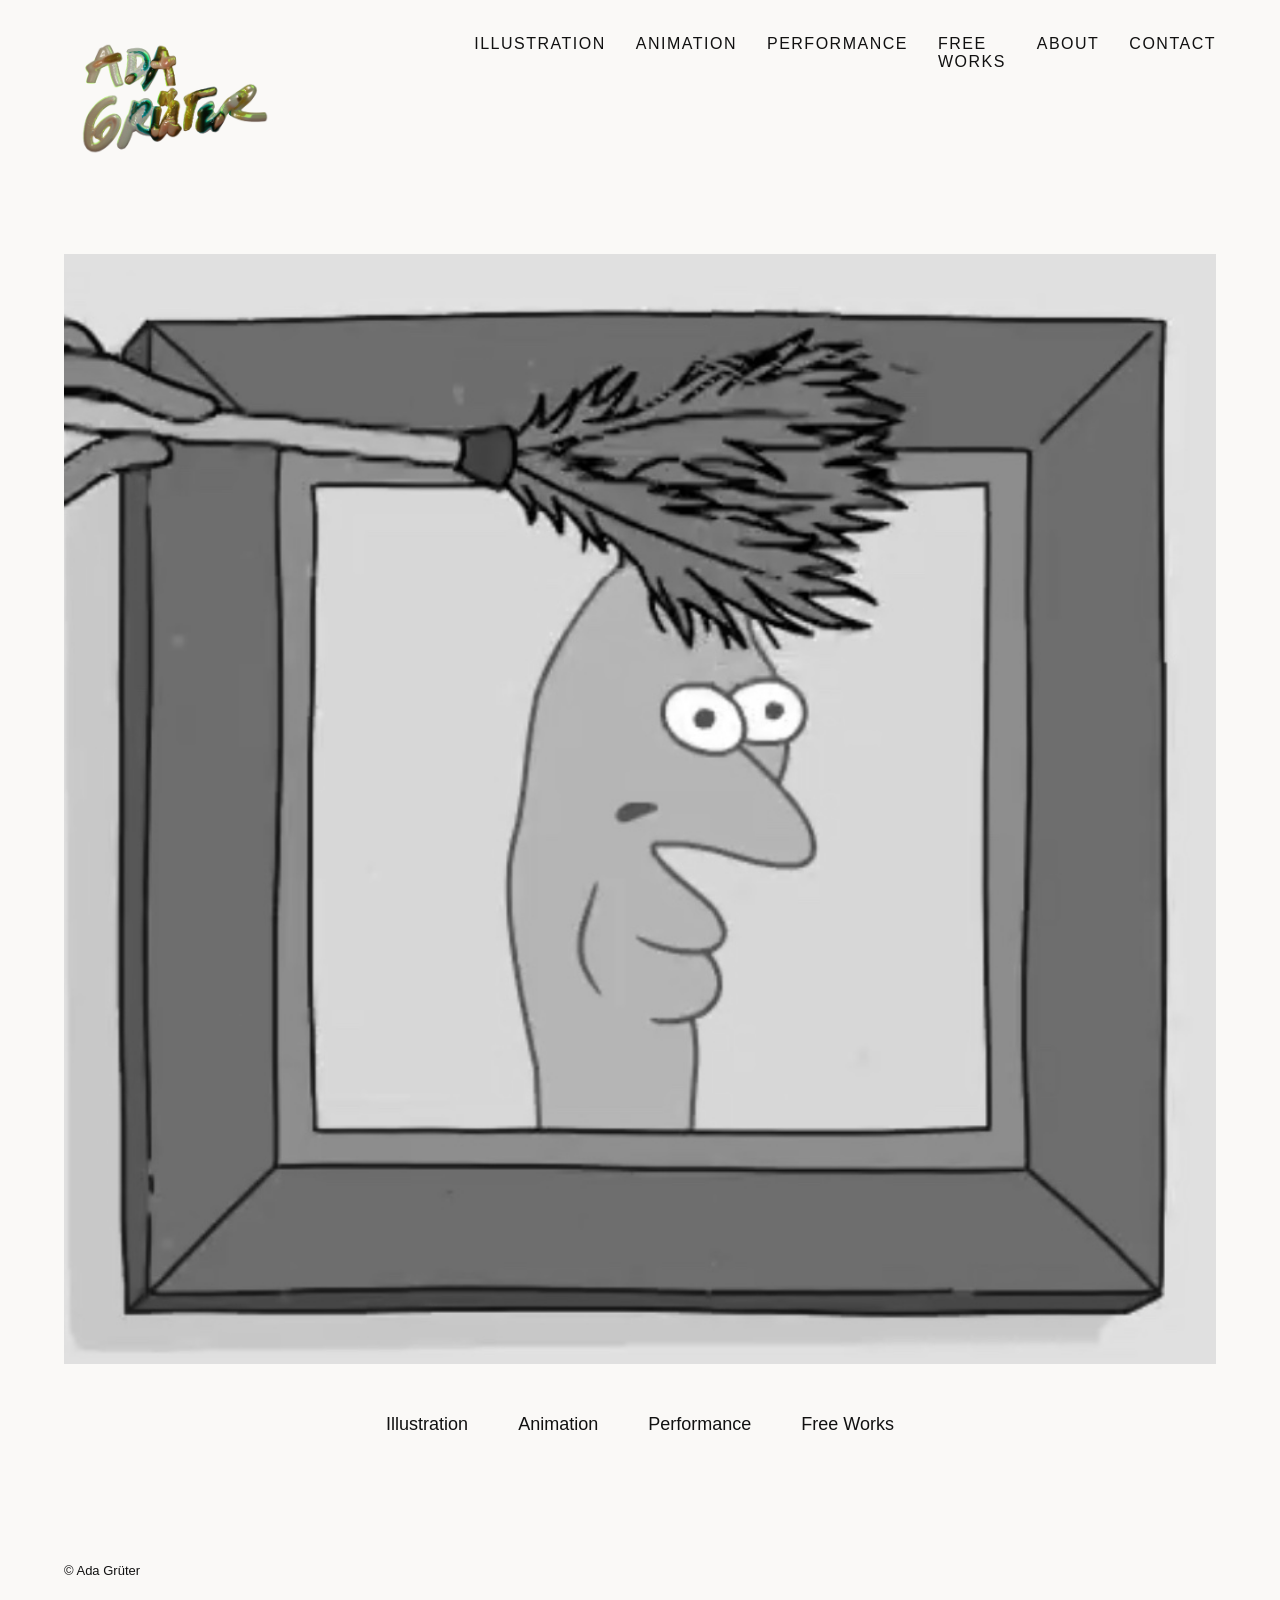
<file: index.html>
<!DOCTYPE html>
<html lang="en">

<head>

<meta charset="UTF-8">

<meta name="viewport" content="width=device-width, initial-scale=1.0">

<title>Ada Grüter — Visual Artist</title>

<link rel="stylesheet" href="style.css">

</head>


<body>


<header>

<h1>Ada Grüter</h1>


<nav>

<a href="illustration.html">
Illustration
</a>

<a href="animation.html">
Animation
</a>

<a href="performance.html">
Performance
</a>

<a href="freeworks.html">
Free Works
</a>

<a href="about.html">
About
</a>

<a href="contact.html">
Contact
</a>

</nav>

</header>





<main class="landing">


<img 
class="landing-image"
src="images/landing-collage.jpg"
alt="Ada Grüter artwork collage">



<div class="landing-links">


<a href="illustration.html">
Illustration
</a>


<a href="animation.html">
Animation
</a>


<a href="performance.html">
Performance
</a>


<a href="freeworks.html">
Free Works
</a>


</div>


</main>






<footer>

<p>
© Ada Grüter
</p>

</footer>


<!-- CUSTOM CURSOR -->
<img class="cursor" src="images/cursor-hand.png" alt="">

<script>
const cursor = document.querySelector(".cursor");

document.addEventListener("mousemove", e => {
  cursor.style.left = e.clientX + "px";
  cursor.style.top = e.clientY + "px";
});

const clickable = document.querySelectorAll("a, button");

clickable.forEach(el => {
  el.addEventListener("mouseenter", () => {
    cursor.classList.add("hover");
  });
  el.addEventListener("mouseleave", () => {
    cursor.classList.remove("hover");
  });
});
</script>

</body>

</html>
</file>
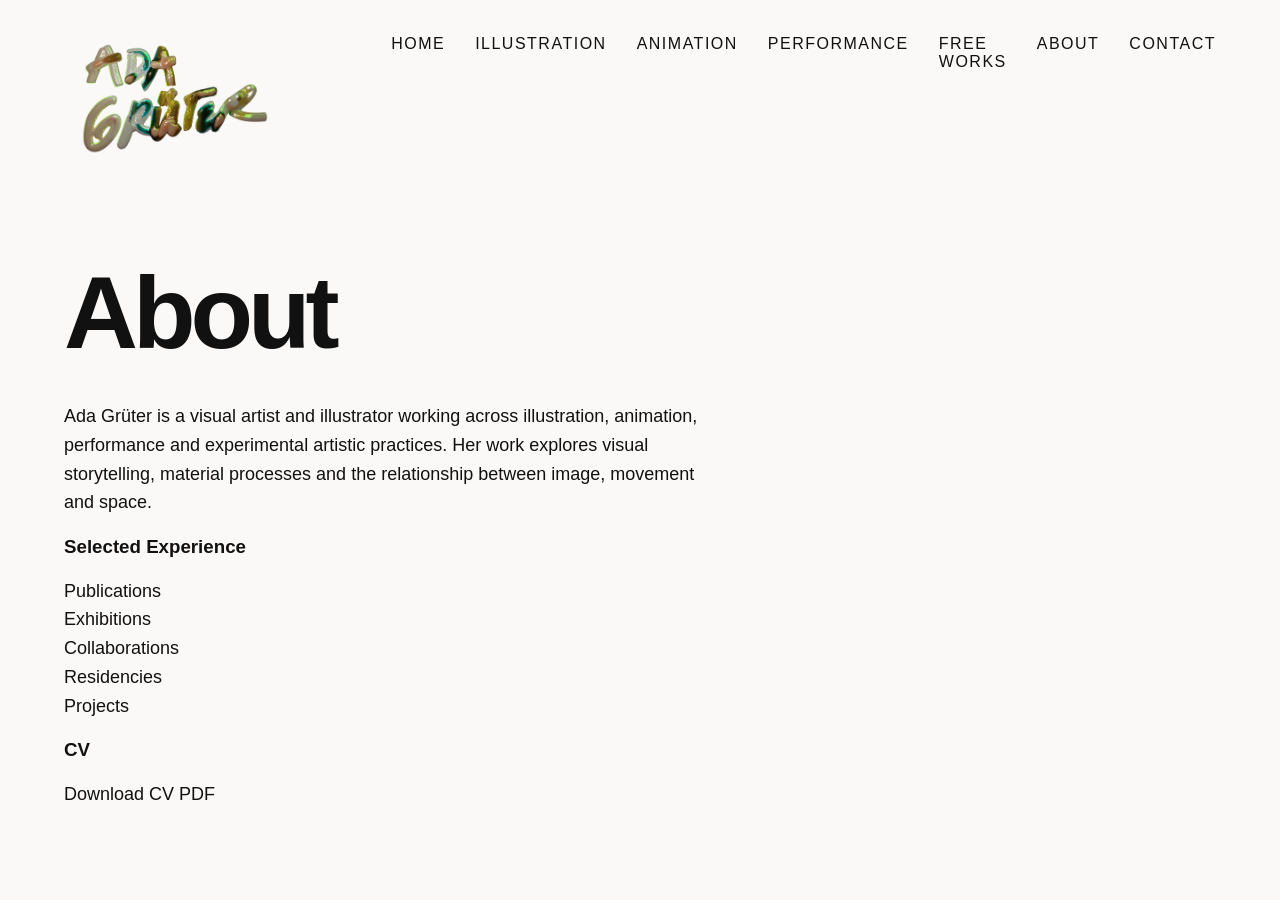
<file: about.html>
<!DOCTYPE html>
<html lang="en">

<head>
<meta charset="UTF-8">
<title>About — Ada Grüter</title>
<link rel="stylesheet" href="style.css">
</head>


<body>


<header>

<h1>Ada Grüter</h1>

<nav>
<a href="index.html">Home</a>
<a href="illustration.html">Illustration</a>
<a href="animation.html">Animation</a>
<a href="performance.html">Performance</a>
<a href="freeworks.html">Free Works</a>
<a href="about.html">About</a>
<a href="contact.html">Contact</a>
</nav>

</header>


<section class="page">


<h2>About</h2>


<p>

Ada Grüter is a visual artist and illustrator working across illustration,
animation, performance and experimental artistic practices.

Her work explores visual storytelling, material processes and the relationship
between image, movement and space.

</p>


<h3>Selected Experience</h3>

<p>

Publications<br>
Exhibitions<br>
Collaborations<br>
Residencies<br>
Projects

</p>


<h3>CV</h3>

<p>
<a href="#">Download CV PDF</a>
</p>


</section>


</body>
</html>
</file>
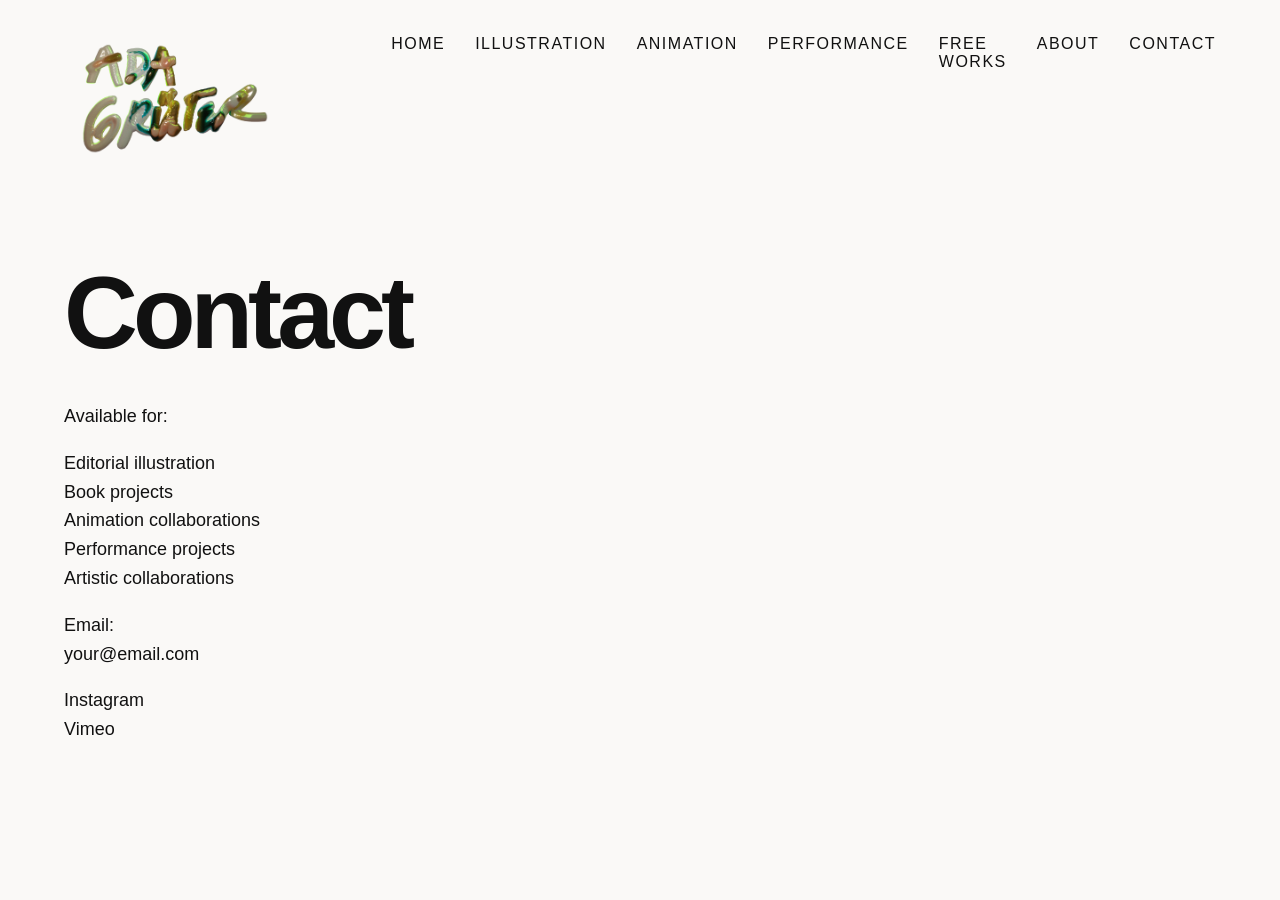
<file: contact.html>
<!DOCTYPE html>
<html lang="en">

<head>
<meta charset="UTF-8">
<title>Contact — Ada Grüter</title>
<link rel="stylesheet" href="style.css">
</head>


<body>


<header>

<h1>Ada Grüter</h1>

<nav>
<a href="index.html">Home</a>
<a href="illustration.html">Illustration</a>
<a href="animation.html">Animation</a>
<a href="performance.html">Performance</a>
<a href="freeworks.html">Free Works</a>
<a href="about.html">About</a>
<a href="contact.html">Contact</a>
</nav>

</header>


<section class="page">

<h2>Contact</h2>


<p>
Available for:
</p>

<p>
Editorial illustration<br>
Book projects<br>
Animation collaborations<br>
Performance projects<br>
Artistic collaborations
</p>


<p>
Email:<br>
<a href="mailto:your@email.com">
your@email.com
</a>
</p>


<p>
Instagram<br>
Vimeo
</p>


</section>


</body>
</html>
</file>
<file: style.css>
/* ==========================================
   ADA GRÜTER — PORTFOLIO STYLE
   Modern Artist Portfolio
========================================== */


/* ---------- GLOBAL ---------- */

* {
    box-sizing: border-box;
}

html {
    scroll-behavior: smooth;
}

body {
    margin: 0;
    background: #faf9f7;
    color: #111;

    font-family:
        "Helvetica Neue",
        Helvetica,
        Arial,
        sans-serif;

    cursor: none;
}

img {
    max-width: 100%;
    display: block;
}

a {
    color: inherit;
    text-decoration: none;
    cursor: none;
}


/* ---------- HEADER ---------- */

header {
    position: relative;
    z-index: 10;

    padding: 35px 5vw;

    display: flex;
    justify-content: space-between;
    align-items: flex-start;
}

h1 {
    margin: 0;

    width: 440px;
    height: 120px;

    background-image: url("images/header_name.png");
    background-size: contain;
    background-repeat: no-repeat;
    background-position: left center;

    font-size: 0;
    color: transparent;

    overflow: hidden;
}

nav {
    display: flex;
    gap: 30px;
}

nav a {
    font-size: 16px;
    text-transform: uppercase;
    letter-spacing: 1.5px;

    transition: .3s;
}

nav a:hover {
    opacity: .45;
}


/* ---------- LANDING PAGE ---------- */

.landing {
    min-height: 80vh;

    display: flex;
    flex-direction: column;
    align-items: center;
    justify-content: center;

    padding: 5vw;
}

.landing-image {
    width: min(90vw, 1400px);

    animation: fadein 1.5s ease;
}

.landing-links {
    display: flex;

    gap: 50px;

    margin-top: 50px;

    flex-wrap: wrap;
    justify-content: center;
}

.landing-links a {
    font-size: 18px;

    border-bottom: 1px solid transparent;

    transition: .3s;
}

.landing-links a:hover {
    border-color: #111;
}


/* ---------- INTRO ---------- */

.intro {
    padding: 8vw 5vw;

    max-width: 1200px;
}

.intro h2 {
    font-size: clamp(35px, 6vw, 90px);

    line-height: 1.05;

    font-weight: 300;

    letter-spacing: -3px;
}


/* ---------- GENERAL PAGES ---------- */

.page {
    padding: 5vw;
}

.page h2,
.archive-header h2 {
    font-size: clamp(50px, 8vw, 110px);

    font-weight: 900;

    letter-spacing: -5px;

    margin: 0 0 30px;
}

.page p,
.archive-header p {
    max-width: 650px;

    font-size: 18px;

    line-height: 1.6;
}


/* ---------- ILLUSTRATION ARCHIVE ---------- */

.archive-header {
    padding: 5vw;
}

.illustration-grid {
    columns: 3;

    column-gap: 15px;

    padding: 5vw 5vw 5vw;
}

.art-card {
    break-inside: avoid;

    margin-bottom: 35px;

    cursor: pointer;

    overflow: hidden;
}

.art-card img {
    transition:
        transform .7s ease,
        opacity .7s ease;
}

.art-card:hover img {
    transform: scale(1.04);
}


/* ---------- ART CARD LABEL ---------- */

.card-label {
    display: flex;

    justify-content: space-between;

    gap: 20px;

    padding-top: 10px;

    font-size: 11px;

    text-transform: uppercase;

    letter-spacing: 1px;
}

.card-label span:last-child {
    opacity: .4;
}


/* ==========================================
   LIGHTBOX
========================================== */

.lightbox {

    display: none;

    position: fixed;

    inset: 0;

    background:
        rgba(250, 249, 247, .97);

    z-index: 1000;

    align-items: flex-start;

    justify-content: center;

    overflow-y: auto;

    padding: 70px 5vw 50px;
}


/* ---------- LIGHTBOX INNER ---------- */

.lightbox-inner {

    width: 100%;

    max-width: 1400px;

    margin: 0 auto;
}


/* ---------- LARGE IMAGE AREA ---------- */

.main-image-area {

    position: relative;

    width: 100%;

    min-height: 68vh;

    display: flex;

    align-items: center;

    justify-content: center;
}


/* ---------- LARGE IMAGE ---------- */

.main-image-area > img {

    max-width: 85vw;

    max-height: 68vh;

    width: auto;

    height: auto;

    object-fit: contain;
}


/* ---------- CLOSE ---------- */

.close {

    position: fixed;

    right: 40px;

    top: 25px;

    z-index: 1005;

    font-size: 50px;

    line-height: 1;

    background: none;

    border: 0;

    cursor: none;

    color: #111;

    padding: 0;

    transition:
        transform .3s ease,
        opacity .3s ease;
}

.close:hover {

    opacity: .45;

    transform: rotate(90deg);
}


/* ==========================================
   SLIDESHOW ARROWS
========================================== */

.lightbox-nav {

    position: absolute;

    top: 50%;

    transform: translateY(-50%);

    z-index: 1001;

    width: 55px;

    height: 55px;

    display: flex;

    align-items: center;

    justify-content: center;

    border: 0;

    background: rgba(250, 249, 247, .85);

    border-radius: 50%;

    font-size: 42px;

    line-height: 1;

    cursor: none;

    padding: 0;

    transition:
        background .3s ease,
        color .3s ease,
        transform .3s ease;
}


.lightbox-nav:hover {

    background: #111;

    color: #faf9f7;

    transform:
        translateY(-50%)
        scale(1.05);
}


.lightbox-nav.prev {

    left: 15px;
}


.lightbox-nav.next {

    right: 15px;
}


/* ==========================================
   THUMBNAILS
========================================== */

.thumbnails {

    display: flex;

    width: 100%;

    gap: 10px;

    margin-top: 20px;

    padding: 5px 0 15px;

    overflow-x: auto;

    overflow-y: hidden;

    scrollbar-width: thin;
}


/* Each thumbnail */

.thumbnail {

    flex: 0 0 auto;

    width: 105px;

    height: 78px;

    padding: 0;

    border: 2px solid transparent;

    background: transparent;

    overflow: hidden;

    opacity: .5;

    cursor: none;

    transition:
        opacity .3s ease,
        border-color .3s ease,
        transform .3s ease;
}


.thumbnail img {

    width: 100%;

    height: 100%;

    object-fit: cover;
}


.thumbnail:hover {

    opacity: 1;

    transform: translateY(-3px);
}


.thumbnail.active {

    opacity: 1;

    border-color: #111;
}


/* ==========================================
   PROJECT INFORMATION
========================================== */

.lightbox-info {

    display: flex;

    align-items: baseline;

    flex-wrap: wrap;

    gap: 25px;

    margin-top: 25px;

    padding: 0 0 35px;
}


.lightbox-title {

    margin: 0;

    font-size: 34px;

    line-height: 1;

    font-weight: 400;

    letter-spacing: -1px;
}


.lightbox-details,
.lightbox-technique {

    margin: 0;

    font-size: 13px;

    line-height: 1.5;

    opacity: .55;
}


/* ==========================================
   ANIMATION GRID
========================================== */

.animation-grid {
    display: grid;

    grid-template-columns:
        repeat(3, minmax(0, 1fr));

    column-gap: 15px;

    row-gap: 75px;

    padding: 40px 5vw 7vw; 
}


/* ---------- ANIMATION CARD ---------- */

.video-card {
    position: relative;

    cursor: pointer;

    overflow: visible;
}


/* ---------- ANIMATION IMAGE ---------- */

.video-card img {
    width: 100%;

    display: block;

    transition:
        transform .5s cubic-bezier(.2,.8,.2,1),
        opacity .3s ease;
}


.video-card:hover img {
    transform: scale(1.025);
}


/* ==========================================
   ANIMATION PROJECT TITLE
========================================== */

.video-card > p {
    margin: 16px 0 0;
    padding: 0;
    font-family:
        "Helvetica Neue",
        Helvetica,
        Arial,
        sans-serif;
    font-size: clamp(27px, 2.7vw, 44px);
    font-weight: 900;
    line-height: .92;
    letter-spacing: -2.5px;
    text-transform: uppercase;
    color: #111;
    transition:
        transform .3s ease,
        letter-spacing .3s ease;
}

.video-card:hover > p {
    transform: translateY(-3px);
    letter-spacing: -3px;
}


/* ==========================================
   VIEW LABEL
========================================== */

.video-card::after {
    content: "VIEW";

    position: absolute;

    top: 15px;
    right: 15px;

    padding: 8px 11px;

    background: #111;

    color: #faf9f7;

    font-size: 10px;

    font-weight: 700;

    letter-spacing: 1.5px;

    opacity: 0;

    transform: translateY(5px);

    transition:
        opacity .3s ease,
        transform .3s ease;

    pointer-events: none;
}


.video-card:hover::after {
    opacity: 1;

    transform: translateY(0);
}


/* ==========================================
   VIDEO BOX
========================================== */

.video-box {
    display: none;

    position: fixed;

    inset: 0;

    background: rgba(250,249,247,.98);

    z-index: 1000;

    overflow-y: auto;

    padding: 70px 5vw 50px;
}

.video-box-content {
    width: 100%;

    max-width: 1000px;

    margin: 0 auto;
}

.video-embed {
    position: relative;

    width: 100%;

    padding-top: 56.25%;

    background: #000;
}

.video-embed iframe {
    position: absolute;

    top: 0;

    left: 0;

    width: 100%;

    height: 100%;

    border: 0;
}

.stills-grid {
    display: grid;

    grid-template-columns: repeat(3, 1fr);

    gap: 20px;

    margin-top: 50px;
}

.stills-grid img {
    width: 100%;
}

.video-info {
    margin-top: 50px;

    max-width: 650px;
}

.video-info h3 {
    margin: 0 0 15px;

    font-size: 34px;

    font-weight: 400;

    letter-spacing: -1px;
}

.video-info p {
    font-size: 18px;

    line-height: 1.6;

    opacity: .8;
}


/* ==========================================
   OLD INFO STYLES
   Kept so other pages using .info
   continue to work.
========================================== */

.info {
    width: 300px;
}

.info h3 {
    font-size: 34px;

    font-weight: 400;
}

.info p {
    line-height: 1.6;
}


/* ---------- PROJECTS ---------- */

.project {
    margin-bottom: 150px;
}

.project img {
    width: 100%;
}


/* ---------- FOOTER ---------- */

footer {
    padding: 50px 5vw;

    font-size: 13px;
}


/* ---------- CUSTOM CURSOR ---------- */

.cursor {
    position: fixed;

    top: -100px;
    left: -100px;

    z-index: 999999;

    pointer-events: none;

    width: 15px;
    height: auto;

    transition: width .2s ease;
}

.cursor.hover {

    width: 20px;

    transition: width .15s ease;
}


/* ---------- ANIMATION ---------- */

@keyframes fadein {

    from {
        opacity: 0;
        transform: translateY(30px);
    }

    to {
        opacity: 1;
        transform: none;
    }

}


/* ==========================================
   MOBILE
========================================== */

@media(max-width: 800px) {


    body {
        cursor: auto;
    }


    header {

        display: block;

        padding: 25px;
    }


    h1 {

        font-size: 34px;
    }


    nav {

        margin-top: 25px;

        display: flex;

        flex-direction: column;

        gap: 15px;
    }


    nav a {

        font-size: 13px;
    }


    .landing {

        padding: 25px;
    }


    .landing-links {

        flex-direction: column;

        gap: 20px;

        align-items: center;
    }


    .intro {

        padding: 40px 25px;
    }


    .intro h2 {

        letter-spacing: -1px;
    }


    .archive-header {

        padding: 25px;
    }


    .illustration-grid {

        columns: 1;

        padding: 25px;
    }


    /* ==========================================
       ANIMATION GRID — MOBILE
    ========================================== */

  .animation-grid {

    grid-template-columns: 1fr;

    column-gap: 0;

    row-gap: 60px;

    padding: 25px;
}


.video-card > p {

    margin-top: 14px;

    font-size: clamp(30px, 10vw, 52px);

    line-height: .88;

    letter-spacing: -2.5px;
}


/* No VIEW badge on phones */

.video-card::after {
    display: none;
}


    .video-card .card-label {

        margin-top: 12px;
    }


    .video-card .card-label span:first-child {

        font-size: clamp(30px, 10vw, 48px);

        letter-spacing: -2px;

        line-height: .9;
    }


    .video-card .card-label span:last-child {

        font-size: 10px;
    }


    .stills-grid {

        grid-template-columns: 1fr;
    }


    .video-box {

        padding: 40px 20px;
    }


    /* ==========================================
       LIGHTBOX
    ========================================== */

    .lightbox {

        display: none;

        position: fixed;

        inset: 0;

        background:
            rgba(250, 249, 247, .97);

        z-index: 1000;

        align-items: flex-start;

        justify-content: center;

        overflow-y: auto;

        padding: 70px 5vw 50px;
    }


    .lightbox-inner {

        width: 100%;

        max-width: 1400px;

        margin: 0 auto;

        display: grid;

        grid-template-columns:
            minmax(0, 1fr)
            300px;

        grid-template-rows:
            68vh
            auto;

        grid-template-areas:
            "image info"
            "thumbs info";

        column-gap: 60px;

        row-gap: 20px;
    }


    /* ---------- LARGE IMAGE ---------- */

    .main-image-area {

        grid-area: image;

        position: relative;

        width: 100%;

        height: 68vh;

        display: flex;

        align-items: center;

        justify-content: center;

        overflow: hidden;
    }


    .main-image-area > img {

        width: 100%;

        height: 100%;

        max-width: 100%;

        max-height: 100%;

        object-fit: contain;
    }


    /* ---------- CLOSE ---------- */

    .close {

        position: fixed;

        right: 40px;

        top: 25px;

        z-index: 1005;

        font-size: 50px;

        line-height: 1;

        background: none;

        border: 0;

        cursor: none;

        color: #111;

        padding: 0;

        transition:
            transform .3s ease,
            opacity .3s ease;
    }


    .close:hover {

        opacity: .45;

        transform: rotate(90deg);
    }


    /* ---------- ARROWS ---------- */

    .lightbox-nav {

        position: absolute;

        top: 50%;

        transform: translateY(-50%);

        z-index: 1001;

        width: 48px;

        height: 48px;

        display: flex;

        align-items: center;

        justify-content: center;

        border: 0;

        background:
            rgba(250, 249, 247, .85);

        border-radius: 50%;

        font-size: 38px;

        line-height: 1;

        cursor: none;

        padding: 0;
    }


    .lightbox-nav:hover {

        background: #111;

        color: #faf9f7;
    }


    .lightbox-nav.prev {
        left: 10px;
    }


    .lightbox-nav.next {
        right: 10px;
    }


    /* ---------- THUMBNAILS ---------- */

    .thumbnails {

        grid-area: thumbs;

        width: 100%;

        height: 90px;

        display: flex;

        gap: 10px;

        overflow-x: auto;

        overflow-y: hidden;

        padding: 5px 0 12px;

        scrollbar-width: thin;
    }


    .thumbnail {

        flex: 0 0 105px;

        width: 105px;

        height: 70px;

        padding: 0;

        border: 2px solid transparent;

        background: transparent;

        overflow: hidden;

        opacity: .5;

        cursor: none;
    }


    .thumbnail img {

        width: 100%;

        height: 100%;

        object-fit: cover;
    }


    .thumbnail:hover {

        opacity: 1;
    }


    .thumbnail.active {

        opacity: 1;

        border-color: #111;
    }


    /* ---------- PROJECT INFORMATION ---------- */

    .lightbox-info {

        grid-area: info;

        align-self: center;

        width: 100%;

        padding-right: 20px;
    }


    .lightbox-title {

        margin: 0 0 25px;

        font-size: 34px;

        line-height: 1;

        font-weight: 400;

        letter-spacing: -1px;
    }


    .lightbox-details {

        margin: 0 0 12px;

        font-size: 13px;

        line-height: 1.5;

        opacity: .55;
    }


    .lightbox-technique {

        margin: 0;

        font-size: 13px;

        line-height: 1.5;

        opacity: .55;
    }

}
</file>
